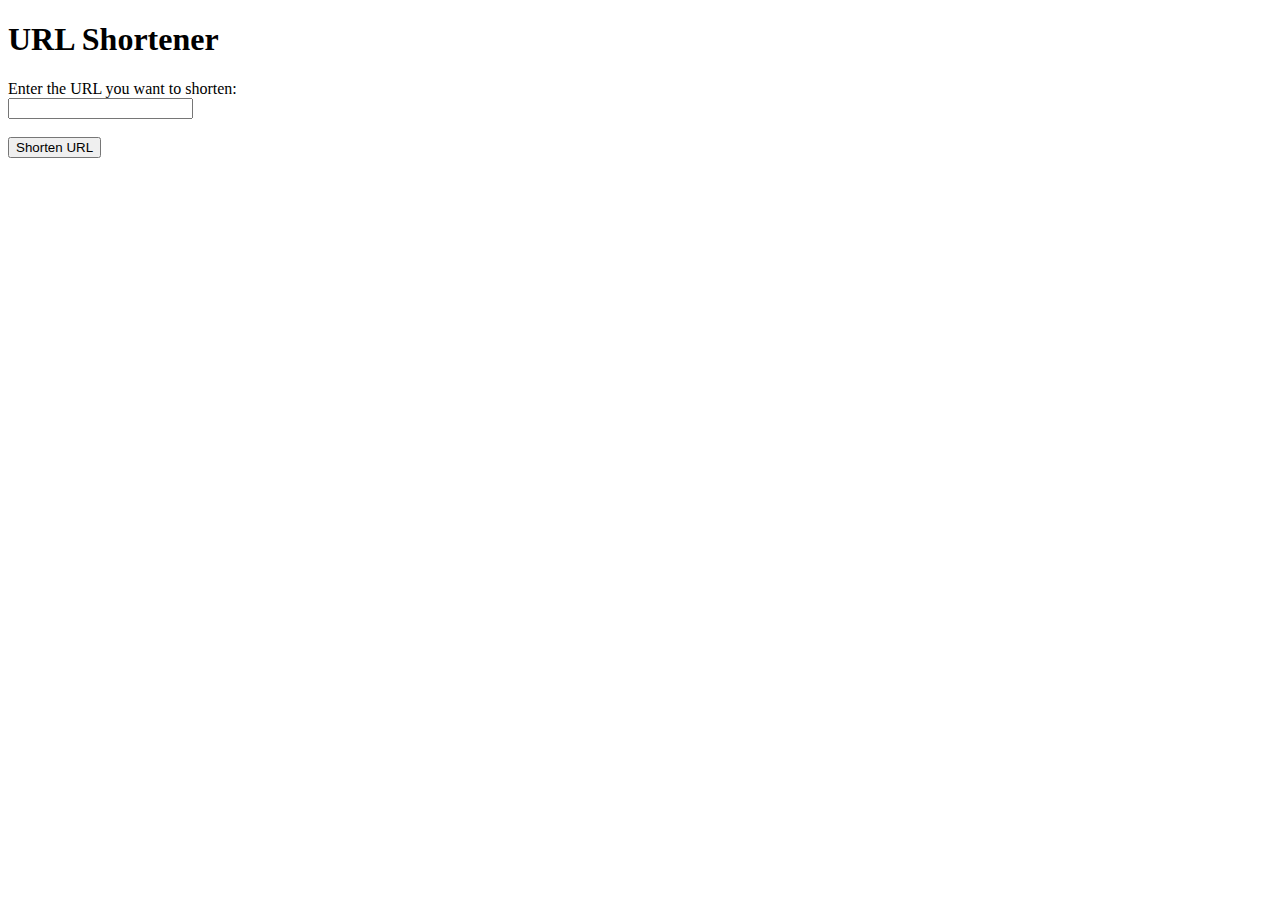
<file: url/index.html>
<!DOCTYPE html>
<html>
  <head>
    <title>URL Shortener</title>
  </head>
  <body>
    <h1>URL Shortener</h1>
    <form method="POST" action="/">
      <label for="url">Enter the URL you want to shorten:</label><br>
      <input type="text" id="url" name="url"><br><br>
      <input type="submit" value="Shorten URL">
    </form>
  </body>
</html>
</file>
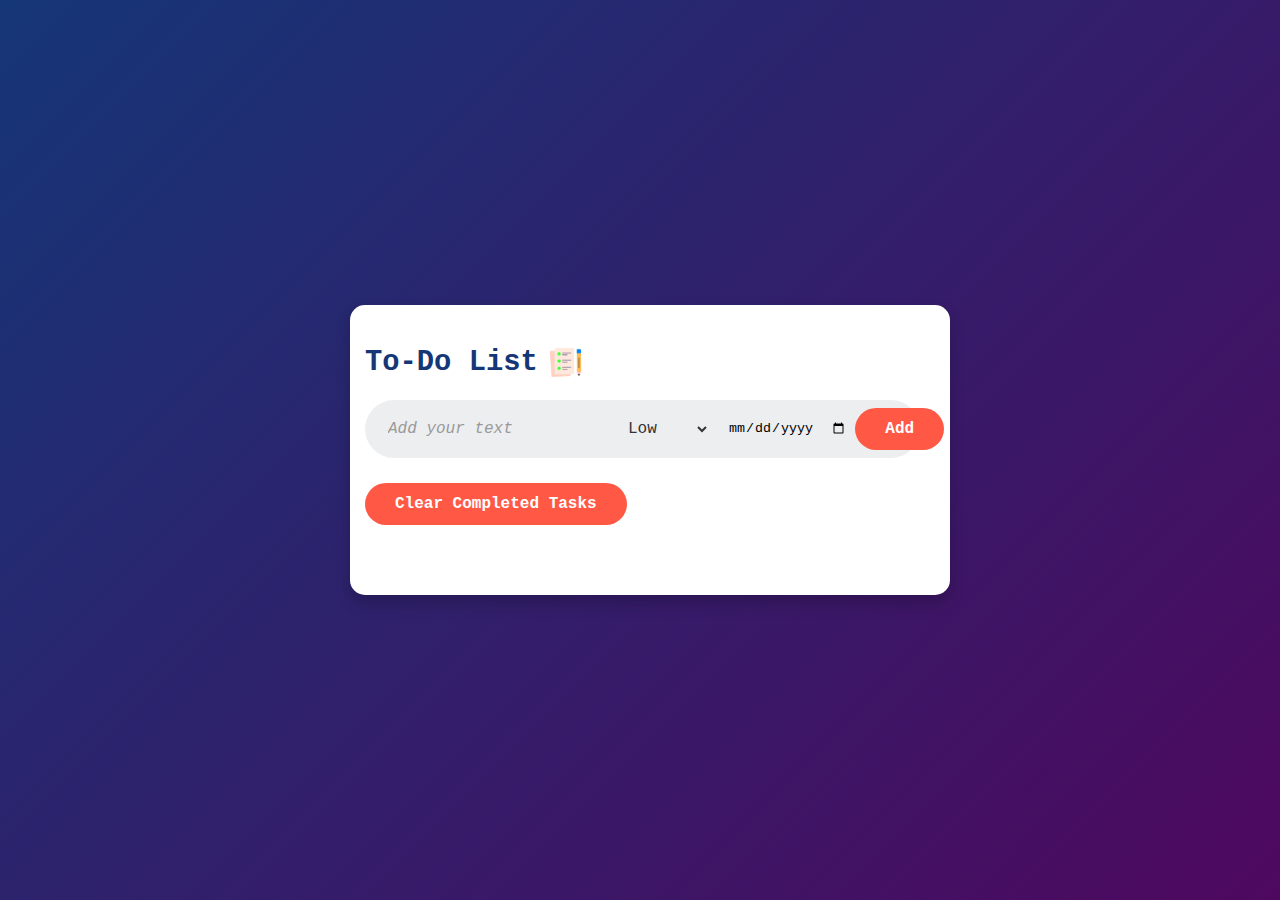
<file: Project/todo/index.html>
<!DOCTYPE html>
<html lang="en">

<head>
    <meta charset="UTF-8">
    <meta name="viewport" content="width=device-width, initial-scale=1.0">
    <title>To-Do List</title>
    <link rel="stylesheet" href="styles.css">
    <link rel="stylesheet" href="https://cdnjs.cloudflare.com/ajax/libs/font-awesome/6.0.0-beta3/css/all.min.css">
</head>

<body>
    <div class="container">
        <div class="todo-app">
            <h2>To-Do List <img src="images/icon.png" alt="To-Do Icon"></h2>
            <form id="task-form">
                <div class="row">
                    <input type="text" id="input-box" placeholder="Add your text" required>
                    <select id="priority-select">
                        <option value="Low">Low</option>
                        <option value="Medium">Medium</option>
                        <option value="High">High</option>
                    </select>
                    <input type="date" id="due-date">
                    <button type="submit">Add</button>
                </div>
            </form>
            <ul id="list-container">
                <!-- Add Task items here -->
            </ul>
            <button id="clear-completed" class="clear-completed">Clear Completed Tasks</button>
        </div>
    </div>

    <div id="notification-container"></div>

    <script src="script.js"></script>
</body>

</html>
</file>
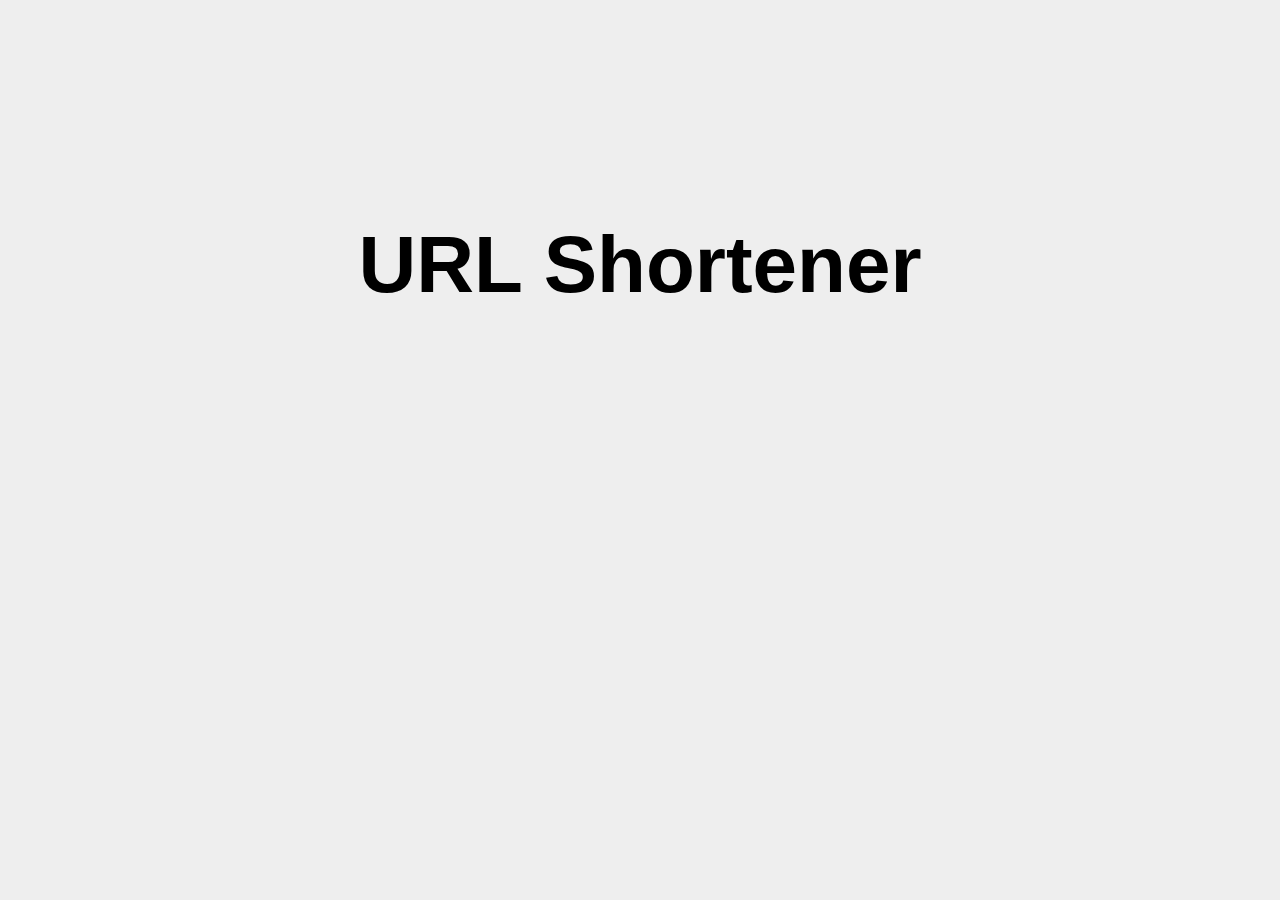
<file: URL-Shortener-master/start/templates/index.html>
<!DOCTYPE html>
<html lang="en">
  <head>
    <meta charset="UTF-8" />
    <meta http-equiv="X-UA-Compatible" content="IE=edge" />
    <meta name="viewport" content="width=device-width, initial-scale=1.0" />
    <title>URL Shorterner</title>
    <style>
      * {
        box-sizing: border-box;
        margin: 0;
        padding: 0;
      }

      body {
        font-family: Arial, Helvetica, sans-serif;

        background-color: #eeeeee;
      }

      .shortener {
        width: 100vw;
        height: 100vh;

        display: flex;
        flex-direction: column;
        justify-content: center;
        align-items: center;
      }

      h1 {
        font-size: 5rem;
        margin-bottom: 100px;
      }

      .shortener form {
        width: 100%;
        height: 30%;

        text-align: center;
      }

      .url-input {
        width: 30%;
        height: 20%;
        border-radius: 1rem;
        box-shadow: rgba(100, 100, 111, 0.2) 0px 7px 29px 0px;
        border: none;
        padding: 20px;
        font-size: 1.4rem;
      }

      .url-input:focus {
        outline: none;
      }

      .url-submit {
        background-color: #444444;
        color: #ffffff;
        box-shadow: rgba(100, 100, 111, 0.2) 0px 7px 29px 0px;
        font-size: 1.4rem;
        height: 20%;
        border-radius: 1rem;
        padding: 0 50px;
        margin: 0 20px;
        border: none;
        cursor: pointer;
      }

      .message {
        width: 30%;
        border-radius: 1rem;
        padding: 30px 50px;
        box-shadow: rgba(100, 100, 111, 0.2) 0px 7px 29px 0px;
      }

      .message h3 {
        font-size: 1.5rem;
        margin-bottom: 15px;
      }

      .message span {
        font-size: 1.2rem;
      }

      .success {
        background-color: #c1ffce;
        border: 3px solid rgb(114, 255, 114);
      }

      .error {
        background-color: #ffc1c3;
        border: 3px solid rgb(255, 75, 75);
      }
    </style>
  </head>
  <body>
    <section class="shortener">
      <h1>URL Shortener</h1>
      <form action="" method="POST">
      </form>
      <div class="">
        <span></span>
      </div>
    </section>
  </body>
</html>
</file>
<file: Project/todo/styles.css>
* {
    margin: 0;
    padding: 0;
    box-sizing: border-box;
    font-family: 'Courier New', Courier, monospace;
}

body {
    background: linear-gradient(135deg, #153677, #4e085f);
    display: flex;
    justify-content: center;
    align-items: center;
    min-height: 100vh;
    padding: 10px;
    color: #333;
}

.container {
    display: flex;
    justify-content: center;
    align-items: center;
    width: 100%;
    max-width: 600px;
}

.todo-app {
    width: 100%;
    max-width: 600px;
    margin-left: 20px;
    background: #ffffff;
    padding: 40px 30px 70px 15px;
    border-radius: 15px;
    box-shadow: 0px 8px 16px rgba(0, 0, 0, 0.2);
}

.todo-app h2 {
    font-size: 1.8rem;
    color: #153677;
    display: flex;
    align-items: center;
    margin-bottom: 20px;
}

.todo-app h2 img {
    width: 35px;
    margin-left: 10px;
}

.row {
    display: flex;
    align-items: center;
    background: #edeef0;
    border-radius: 30px;
    padding: 8px 15px;
    margin-bottom: 25px;
}

input[type="text"] {
    flex: 1;
    border: none;
    outline: none;
    background: transparent;
    font-size: 16px;
    padding: 8px;
    color: #333;
}

input::placeholder {
    color: #999;
    font-style: italic;
}

select {
    border: none;
    outline: none;
    background: transparent;
    padding: 8px;
    margin-left: 10px;
    font-size: 16px;
    color: #333;
}

input[type="date"] {
    border: none;
    outline: none;
    padding: 8px;
    background: transparent;
    margin-left: 10px;
}

button {
    border: none;
    outline: none;
    padding: 12px 30px;
    background: #ff5945;
    color: #ffffff;
    font-size: 16px;
    font-weight: bold;
    cursor: pointer;
    border-radius: 30px;
    transition: background 0.3s ease;
}

button:hover {
    background: #e6503e;
}

button:active {
    background: #cc4638;
}

ul {
    list-style: none;
    padding: 0;
}

ul li {
    display: flex;
    align-items: center;
    font-size: 18px;
    padding: 12px 10px;
    margin: 8px 0;
    background: #f8f9fa;
    border-radius: 10px;
    position: relative;
    cursor: pointer;
    transition: background 0.2s;
    overflow: hidden; 
}

ul li .text {
    flex: 1;
    margin-right: 50px;
    white-space: nowrap;
    overflow: hidden; 
    text-overflow: ellipsis;
}

ul li:hover {
    background: #ececec;
}

ul li.checked {
    color: #777;
    text-decoration: line-through;
}

ul li.checked::before {
    background-image: url("/images/checked.png");
}

ul li::before {
    content: '';
    position: absolute;
    left: 10px;
    height: 24px;
    width: 24px;
    background-image: url("/images/unchecked.png");
    background-size: cover;
    border-radius: 50%;
    transition: background-image 0.2s;
}

ul li .delete-btn {
    position: absolute;
    right: 15px;
    font-size: 20px;
    color: #ff5945;
    background: none;
    border: none;
    cursor: pointer;
    opacity: 0.6;
    transition: opacity 0.2s ease;
}

ul li .delete-btn:hover {
    opacity: 1;
}

ul li .delete-btn:focus {
    outline: none;
}

#notification-container {
    position: fixed;
    bottom: 20px;
    right: 20px;
    background: rgba(0, 0, 0, 0.7);
    color: white;
    padding: 10px;
    border-radius: 5px;
    transition: opacity 0.3s ease;
    opacity: 0; 
}

#notification-container.show {
    opacity: 1;
}

.visually-hidden {
    position: absolute;
    width: 1px;
    height: 1px;
    margin: -1px;
    overflow: hidden;
    clip: rect(0, 0, 0, 0);
    border: 0;
}

@media (max-width: 600px) {
    .todo-app {
        padding: 20px;
    }

    h2 {
        font-size: 1.5rem;
    }

    button {
        padding: 10px 25px;
    }

    ul li {
        font-size: 16px;
        padding: 10px 8px;
    }
}
</file>
